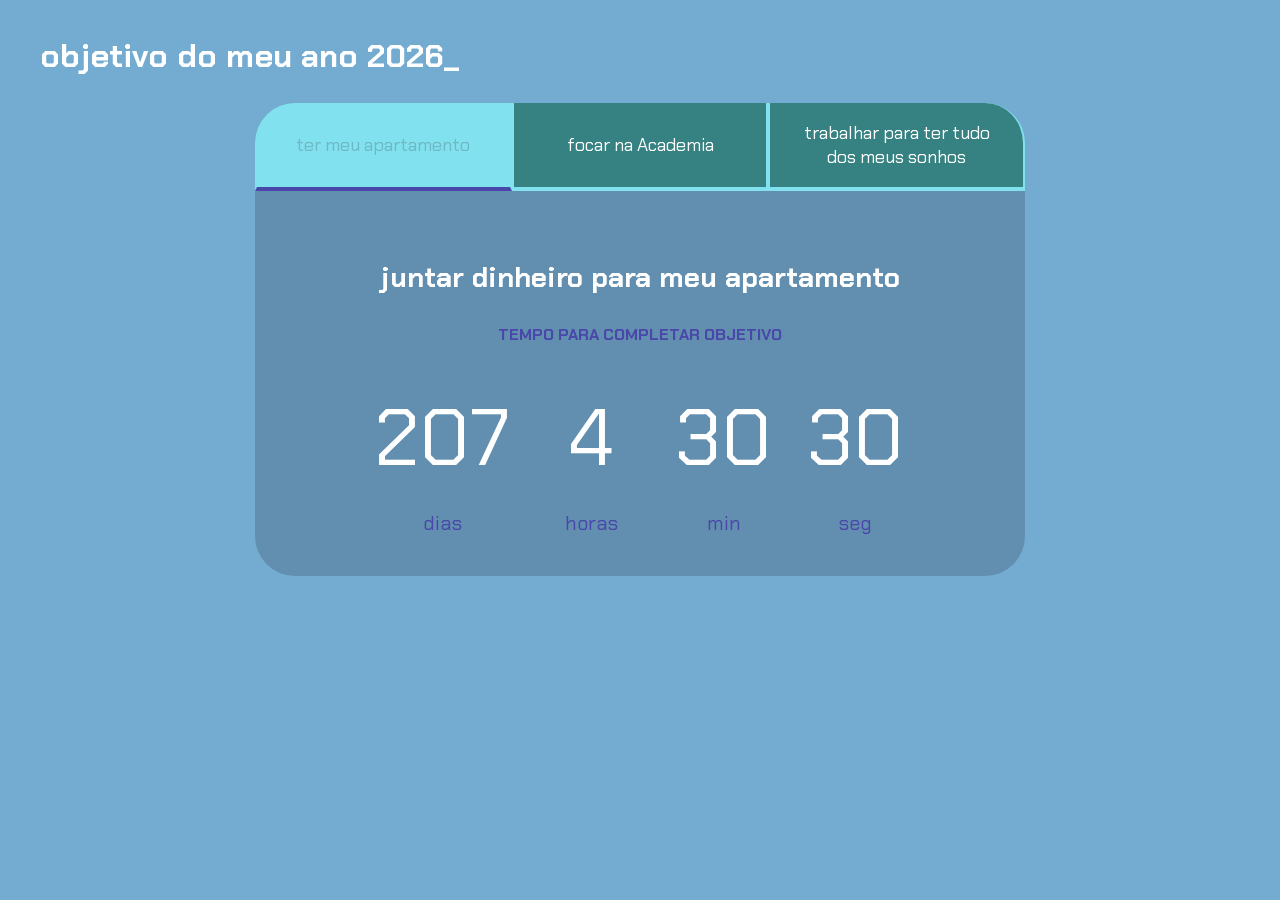
<file: index.html>
<!DOCTYPE html>
<html lang="pt-br">
<head>
    <meta charset="UTF-8">
    <meta name="viewport" content="width=device-width, initial-scale=1.0">
    <title>meta do meu ano 2026</title>
    <link rel="stylesheet" href="style.css">
</head>
<body>

    <section class="conteudo-principal">
        <h2 class="titulo-principal">objetivo do meu ano 2026<span>_</span></h2>

        <div class="conteudo">

            <!-- Botões das Abas -->
            <div class="botoes">
                <button class="botao ativo">ter meu apartamento</button>
                <button class="botao">focar na Academia</button>
                <button class="botao">trabalhar para ter tudo dos meus sonhos</button>
            </div>

            <div class="abas-textos">
                
                <!-- ABA 1: APARTAMENTO -->
                <div class="aba-conteudo ativo">
                    <h3 class="aba-conteudo-titulo-principal">juntar dinheiro para meu apartamento</h3>
                    <h4 class="aba-conteudo-titulo-segundario">tempo para completar objetivo</h4>
                    
                    <div class="contador">
                        <div class="contador-digito">
                           <p class="contador-digito-numero" id="dias0">7</p>
                           <p class="contador-digito-texto">dias</p>
                        </div>
                        <div class="contador-digito">
                           <p class="contador-digito-numero" id="horas0">7</p>
                           <p class="contador-digito-texto">horas</p>
                        </div>
                        <div class="contador-digito">
                           <p class="contador-digito-numero" id="min0">7</p>
                           <p class="contador-digito-texto">min</p>
                        </div>
                        <div class="contador-digito">
                           <p class="contador-digito-numero" id="seg0">7</p>
                           <p class="contador-digito-texto">seg</p>
                        </div>
                    </div>
                </div>

                <!-- ABA 2: ACADEMIA -->
                <div class="aba-conteudo">
                    <h3 class="aba-conteudo-titulo-principal">focar na Academia</h3>
                    <h4 class="aba-conteudo-titulo-segundario">tempo para completar objetivo</h4>

                    <div class="contador">
                        <div class="contador-digito">
                           <p class="contador-digito-numero" id="dias1">7</p>
                           <p class="contador-digito-texto">dias</p>
                        </div>
                        <div class="contador-digito">
                           <p class="contador-digito-numero" id="horas1">7</p>
                           <p class="contador-digito-texto">horas</p>
                        </div>
                        <div class="contador-digito">
                           <p class="contador-digito-numero" id="min1">7</p>
                           <p class="contador-digito-texto">min</p>
                        </div>
                        <div class="contador-digito">
                           <p class="contador-digito-numero" id="seg1">7</p>
                           <p class="contador-digito-texto">seg</p>
                        </div>
                    </div>
                </div>

                <!-- ABA 3: TRABALHAR -->
                <div class="aba-conteudo">
                    <h3 class="aba-conteudo-titulo-principal">trabalhar para ter tudo dos meus sonhos</h3>
                    <h4 class="aba-conteudo-titulo-segundario">tempo para completar objetivo</h4>

                    <div class="contador">
                        <div class="contador-digito">
                           <p class="contador-digito-numero" id="dias2">7</p>
                           <p class="contador-digito-texto">dias</p>
                        </div>
                        <div class="contador-digito">
                           <p class="contador-digito-numero" id="horas2">7</p>
                           <p class="contador-digito-texto">horas</p>
                        </div>
                        <div class="contador-digito">
                           <p class="contador-digito-numero" id="min2">7</p>
                           <p class="contador-digito-texto">min</p>
                        </div>
                        <div class="contador-digito">
                           <p class="contador-digito-numero" id="seg2">7</p>
                           <p class="contador-digito-texto">seg</p>
                        </div>
                    </div>
                </div>

            </div> <!-- Fim abas-textos -->
        </div> <!-- Fim conteudo -->
    </section>

    <script src="main.js"></script>
</body>
</html>
</file>
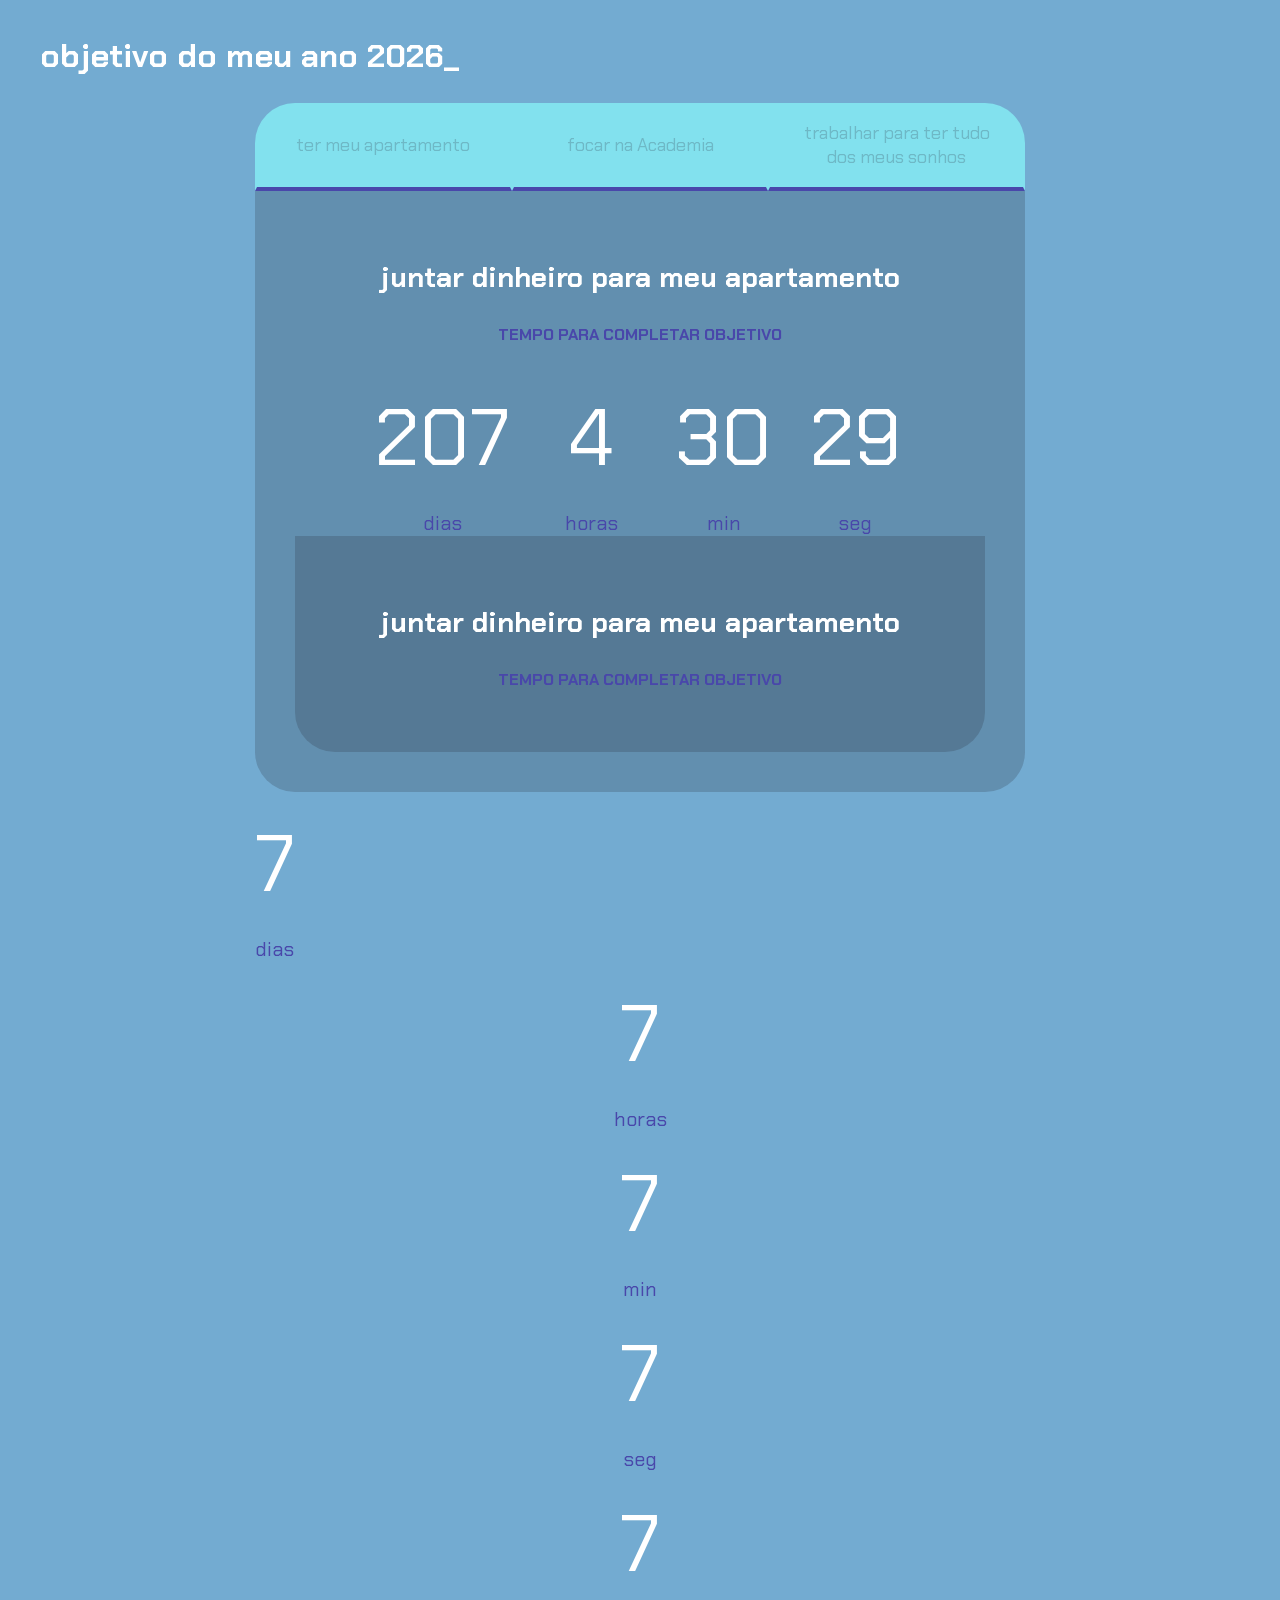
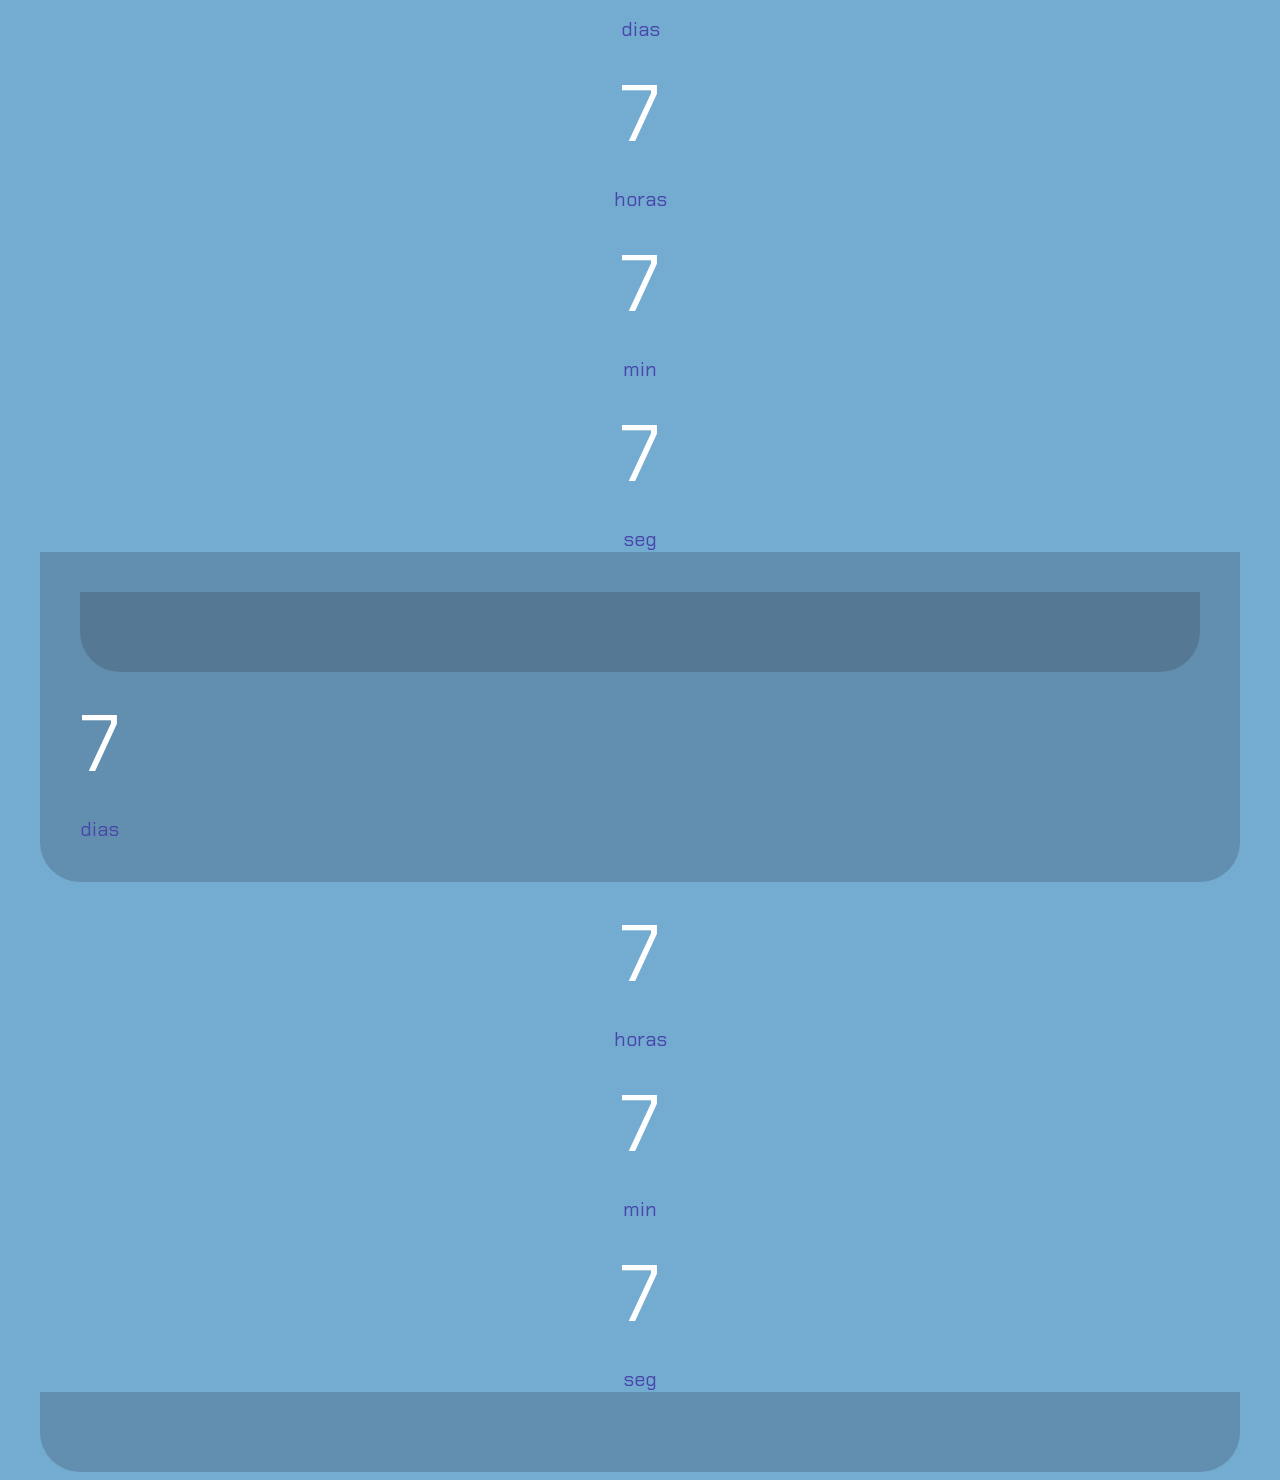
<file: script.html>
<!DOCTYPE html>
<html lang="pt-br">


    <head>
        <meta charset="UTF-8">
        <meta name="viewport" content="widt=device-width, initial-scale=1.0">
        <title>meta do meu ano 2026</title>
        <link rel="stylesheet" href="style.css"

    </head>

    <body>

     <section class="conteudo-principal">

        <h2 class="titulo-principal">objetivo do meu ano 2026<span>_</span></h2>


        <div class="conteudo">

            <div class="botoes">
                <button class="botao ativo">ter meu apartamento</button>
                <button class="botao ativo">focar na Academia</button>
                <button class="botao ativo">trabalhar para ter tudo dos meus sonhos</button>
                
            </div>

            <div class="abas-textos">
                <div class="aba-conteudo ativo">
                <h3 class="aba-conteudo-titulo-principal">juntar dinheiro para meu apartamento</h3>
                <h4 class="aba-conteudo-titulo-segundario">tempo para completar objetivo</h4>
                <div class="contador">
                    <div class="contador-digito">
                       <p class="contador-digito-numero" id="dias0">7</p>
                       <p class="contador-digito-texto">dias</p>
                    </div>
                      <div class="contador-digito">
                       <p class="contador-digito-numero" id="horas0">7</p>
                       <p class="contador-digito-texto">horas</p>
                    </div>
                      <div class="contador-digito">
                       <p class="contador-digito-numero" id="min0">7</p>
                       <p class="contador-digito-texto">min</p>
                    </div>
                      <div class="contador-digito">
                       <p class="contador-digito-numero" id="seg0">7</p>
                       <p class="contador-digito-texto">seg</p>
                    </div>
                 </div>
              </div>
                <div class="abas-textos">
                <h3 class="aba-conteudo-titulo-principal">juntar dinheiro para meu apartamento</h3>
                <h4 class="aba-conteudo-titulo-segundario">tempo para completar objetivo</h4>
                
                </div class="contador">
                    </div class="contador-digito">
                       <p class="contador-digito-numero" id="dias0">7</p>
                       <p class="contador-digito-texto">dias</p>
                    </div>
                      </div class="contador-digito">
                       <p class="contador-digito-numero" id="horas0">7</p>
                       <p class="contador-digito-texto">horas</p>
                    </div>
                      </div class="contador-digito">
                       <p class="contador-digito-numero" id="min0">7</p>
                       <p class="contador-digito-texto">min</p>
                    </div>
                      </div class="contador-digito">
                       <p class="contador-digito-numero" id="seg0">7</p>
                       <p class="contador-digito-texto">seg</p>
                      </div>
                     </div>
                    </div>          
                    
                <div class="aba-conteudo">
                <h3 class="aba-conteudo-titulo-principal">focar na Academia</h3>
                <h4 class="aba-conteudo-titulo-segundario">tempo para completar objetivo</h4>
                </div class="contador">
                    </div class="contador-digito">
                       <p class="contador-digito-numero" id="dias0">7</p>
                       <p class="contador-digito-texto">dias</p>
                    </div>
                      </div class="contador-digito">
                       <p class="contador-digito-numero" id="horas0">7</p>
                       <p class="contador-digito-texto">horas</p>
                    </div>
                      </div class="contador-digito">
                       <p class="contador-digito-numero" id="min0">7</p>
                       <p class="contador-digito-texto">min</p>
                    </div>
                      </div class="contador-digito">
                       <p class="contador-digito-numero" id="seg0">7</p>
                       <p class="contador-digito-texto">seg</p>
                    </div>
                    <div class="abas-textos">
                <div class="aba-conteudo">
                    </div>
            <div class="abas-textos">
                <div class="aba-conteudo">
                <h3 class="aba-conteudo-titulo-principal">trabalhar para ter tudo dos meus sonhos</h3>
                <h4 class="aba-conteudo-titulo-segundario">tempo para completar objetivo</h4>
                </div class="contador">
                    </div class="contador-digito">
                       <p class="contador-digito-numero" id="dias0">7</p>
                       <p class="contador-digito-texto">dias</p>
                    </div>
                      </div class="contador-digito">
                       <p class="contador-digito-numero" id="horas0">7</p>
                       <p class="contador-digito-texto">horas</p>
                    </div>
                      </div class="contador-digito">
                       <p class="contador-digito-numero" id="min0">7</p>
                       <p class="contador-digito-texto">min</p>
                    </div>
                      </div class="contador-digito">
                       <p class="contador-digito-numero" id="seg0">7</p>
                       <p class="contador-digito-texto">seg</p>
                    </div>
                    <div class="abas-textos">
                <div class="aba-conteudo">
                </div>
            </div>
            <script src="main.js"></script>
        </div>
    </section>

    </body>
</html>
</file>
<file: style.css>
@import url('https://fonts.googleapis.com/css2?family=Chakra+Petch:wght@400;700&display=swap');

:root {
    --cor-de-fundo: #5a9cc9d8;
    --grifar: #4947aa;
    --branco: #ffffff;
    --botao-ativo: #82e1ee;
    --botao-inativo: #368181;
    --texto-de-fundo: #2c313f3b;
}

body {
    background-color: var(--cor-de-fundo);
    color: var(--branco);
    font-family: 'Chakra Petch', sans-serif;
}

.conteudo-principal {
    display: flex;
    flex-direction: column;
    justify-content: center;
    align-items: center;
    max-width: 1200px;
    width: 100%;
    margin: auto;
}

.titulo-principal {
    text-align: left;
    width: 100%;
    font-size: 32px;
}

.botoes {
    display: flex;
    width: 100%;
}

.botao {
    font-family: 'Chakra Petch', sans-serif;
    background-color: var(--botao-inativo);
    color: var(--branco);
    display: flex;
    justify-content: center;
    padding: 1em;
    font-size: 18px;
    align-items: center;
    width: 100%;
    border-bottom: 4px solid var(--botao-ativo);
    border-left: 2px solid var(--botao-ativo);
    border-right: 2px solid var(--botao-ativo);
    border-top: none;
    cursor: pointer;
}

.botao:first-child {
    border-radius: 40px 40px 0 0;
}

.botao.ativo {
    background-color: var(--botao-ativo);
    color: var(--texto-de-fundo);
    border-bottom: 4px solid var(--grifar);
}

.abas-textos {
    background-color: var(--texto-de-fundo);
    padding: 40px;
    border-radius: 0 0 40px 40px;
    width: 100%;
    box-sizing: border-box;
}

.aba-conteudo {
    display: none;
}

.aba-conteudo.ativo {
    display: block;
}

.aba-conteudo-titulo-principal {
    font-size: 28px;
    text-align: center;
}

.aba-conteudo-titulo-segundario {
    text-align: center;
    color: var(--grifar);
    text-transform: uppercase;
}

.contador {
    display: flex;
    justify-content: center;
    flex-wrap: wrap;
    margin-top: 20px;
}

.contador-digito {
    padding: 0 16px;
    text-align: center;
    min-width: 100px;
}

.contador-digito-numero {
    font-size: 80px;
    margin: 20px 0;
}

.contador-digito-texto {
    color: var(--grifar);
    font-size: 20px;
    margin: 0;
}

@media screen and (min-width: 768px) {
    .botoes {
        flex-direction: row;
    }
    .botao:first-child {
        border-radius: 40px 0 0 0;
    }
    .botao:last-child {
        border-radius: 0 40px 0 0;
    }
}
</file>
